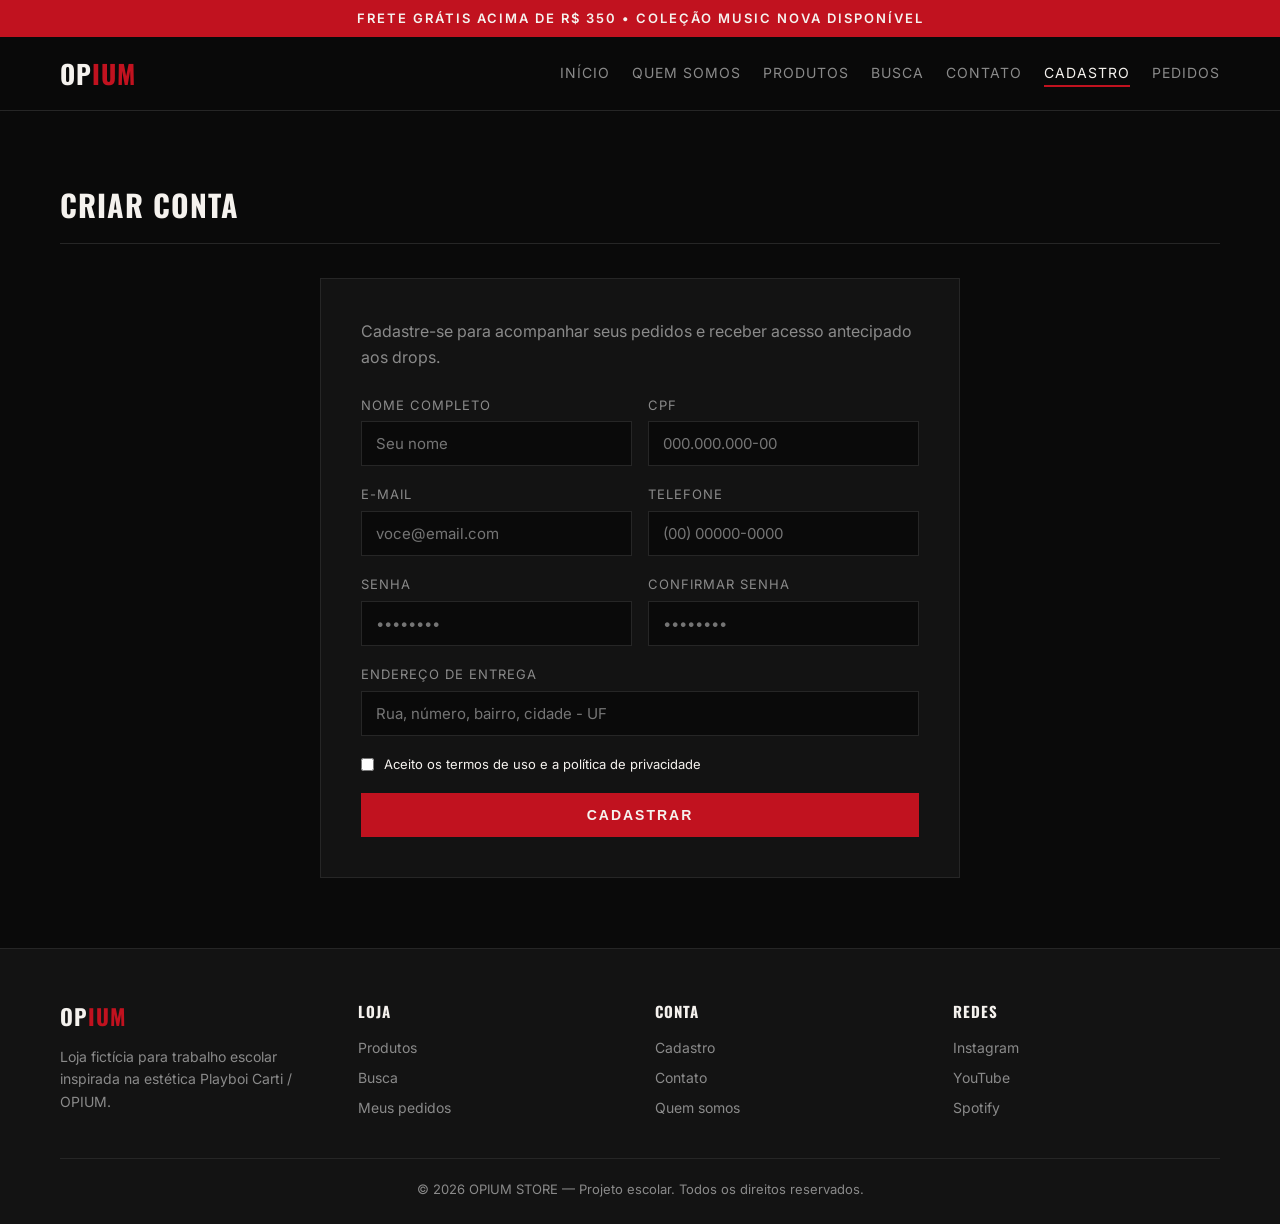
<file: cadastro.html>
<!DOCTYPE html>
<html lang="pt-BR">
<head>
  <meta charset="UTF-8" />
  <meta name="viewport" content="width=device-width, initial-scale=1.0" />
  <title>Cadastro — OPIUM STORE</title>
  <meta name="description" content="Crie sua conta na OPIUM STORE." />
  <link rel="preconnect" href="https://fonts.googleapis.com" />
  <link rel="preconnect" href="https://fonts.gstatic.com" crossorigin />
  <link href="https://fonts.googleapis.com/css2?family=Inter:wght@400;600;700&family=Oswald:wght@500;700&display=swap" rel="stylesheet" />
  <link rel="stylesheet" href="style.css" />
</head>
<body>
  <div class="aviso">Frete grátis acima de R$ 350 • Coleção MUSIC nova disponível</div>

  <header>
    <nav class="nav">
      <a href="index.html" class="logo">OP<span>IUM</span></a>
      <ul class="menu">
        <li><a href="index.html">Início</a></li>
        <li><a href="quem-somos.html">Quem somos</a></li>
        <li><a href="produtos.html">Produtos</a></li>
        <li><a href="busca.html">Busca</a></li>
        <li><a href="contato.html">Contato</a></li>
        <li><a href="cadastro.html" class="ativo">Cadastro</a></li>
        <li><a href="pedidos.html">Pedidos</a></li>
      </ul>
    </nav>
  </header>

  <section class="secao">
    <div class="container">
      <div class="secao-titulo">
        <h2>Criar conta</h2>
      </div>

      <div class="form-wrap">
        <p style="color:var(--cinza);margin-bottom:24px">Cadastre-se para acompanhar seus pedidos e receber acesso antecipado aos drops.</p>
        <form action="cadastro.html" method="post">
          <div class="form-linha">
            <div class="campo">
              <label for="nome">Nome completo</label>
              <input type="text" id="nome" name="nome" placeholder="Seu nome" required />
            </div>
            <div class="campo">
              <label for="cpf">CPF</label>
              <input type="text" id="cpf" name="cpf" placeholder="000.000.000-00" />
            </div>
          </div>
          <div class="form-linha">
            <div class="campo">
              <label for="email">E-mail</label>
              <input type="email" id="email" name="email" placeholder="voce@email.com" required />
            </div>
            <div class="campo">
              <label for="telefone">Telefone</label>
              <input type="tel" id="telefone" name="telefone" placeholder="(00) 00000-0000" />
            </div>
          </div>
          <div class="form-linha">
            <div class="campo">
              <label for="senha">Senha</label>
              <input type="password" id="senha" name="senha" placeholder="••••••••" required />
            </div>
            <div class="campo">
              <label for="senha2">Confirmar senha</label>
              <input type="password" id="senha2" name="senha2" placeholder="••••••••" required />
            </div>
          </div>
          <div class="campo">
            <label for="endereco">Endereço de entrega</label>
            <input type="text" id="endereco" name="endereco" placeholder="Rua, número, bairro, cidade - UF" />
          </div>
          <div class="campo">
            <label style="display:flex;align-items:center;gap:10px;text-transform:none;letter-spacing:0;color:var(--branco)">
              <input type="checkbox" name="termos" style="width:auto" required />
              Aceito os termos de uso e a política de privacidade
            </label>
          </div>
          <button type="submit" class="btn" style="width:100%">Cadastrar</button>
        </form>
      </div>
    </div>
  </section>

  <footer>
    <div class="container">
      <div class="footer-grid">
        <div>
          <div class="logo" style="font-size:22px;margin-bottom:12px">OP<span>IUM</span></div>
          <p>Loja fictícia para trabalho escolar inspirada na estética Playboi Carti / OPIUM.</p>
        </div>
        <div>
          <h4>Loja</h4>
          <a href="produtos.html">Produtos</a>
          <a href="busca.html">Busca</a>
          <a href="pedidos.html">Meus pedidos</a>
        </div>
        <div>
          <h4>Conta</h4>
          <a href="cadastro.html">Cadastro</a>
          <a href="contato.html">Contato</a>
          <a href="quem-somos.html">Quem somos</a>
        </div>
        <div>
          <h4>Redes</h4>
          <a href="#">Instagram</a>
          <a href="#">YouTube</a>
          <a href="#">Spotify</a>
        </div>
      </div>
      <div class="footer-base">© 2026 OPIUM STORE — Projeto escolar. Todos os direitos reservados.</div>
    </div>
  </footer>
</body>
</html>
</file>
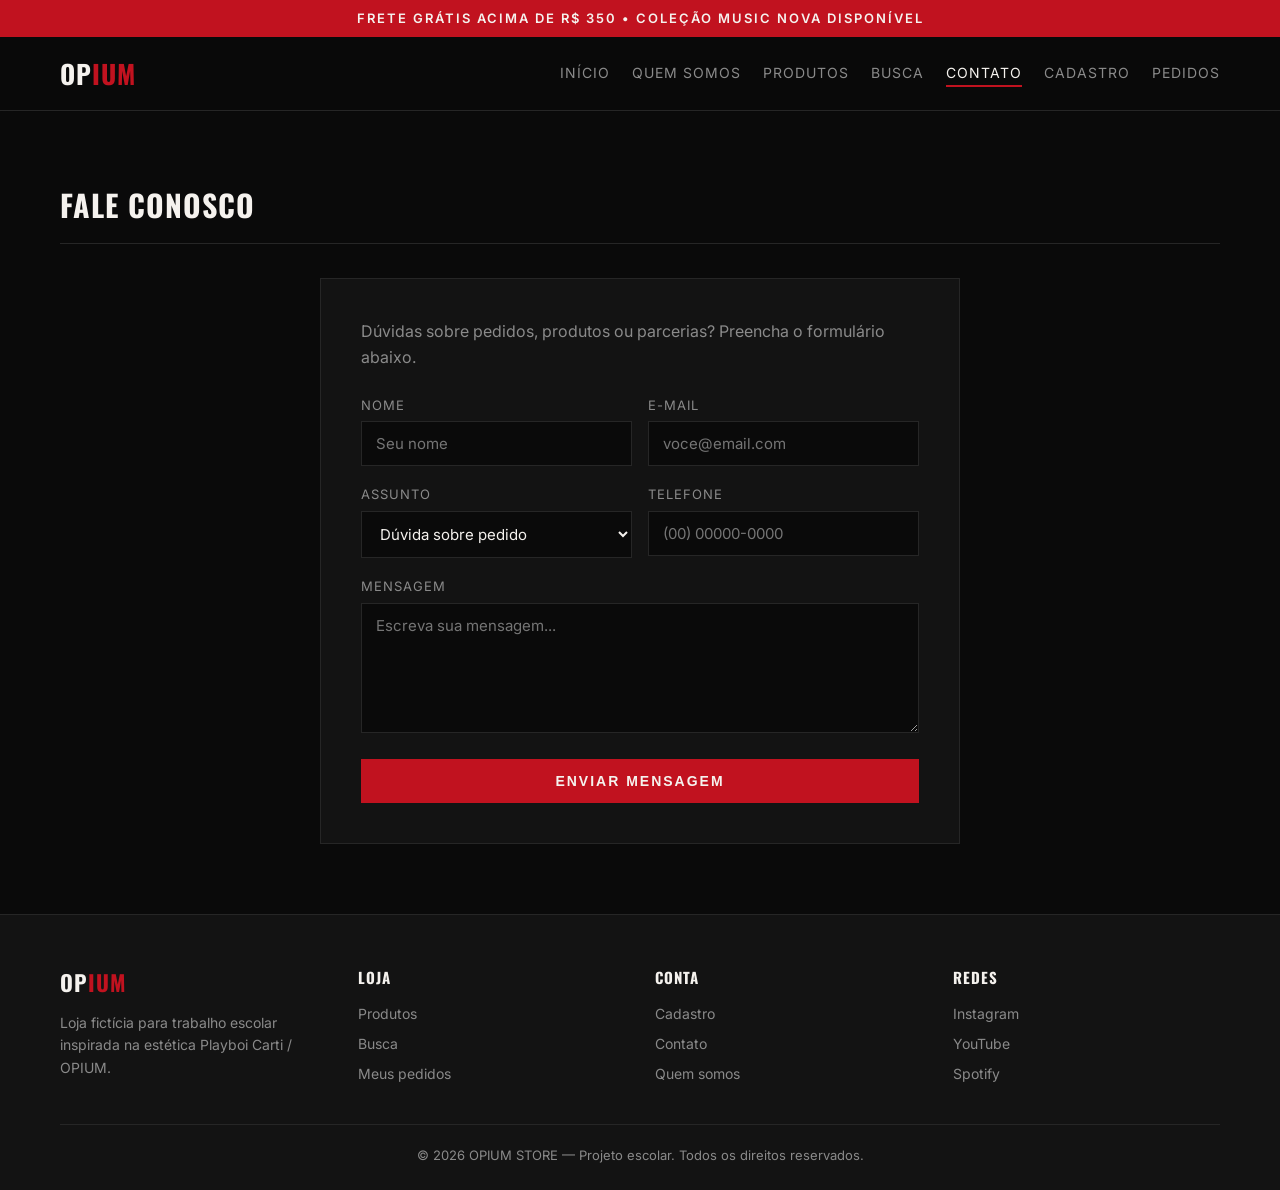
<file: contato.html>
<!DOCTYPE html>
<html lang="pt-BR">
<head>
  <meta charset="UTF-8" />
  <meta name="viewport" content="width=device-width, initial-scale=1.0" />
  <title>Contato — OPIUM STORE</title>
  <meta name="description" content="Fale com a OPIUM STORE pelo formulário de contato." />
  <link rel="preconnect" href="https://fonts.googleapis.com" />
  <link rel="preconnect" href="https://fonts.gstatic.com" crossorigin />
  <link href="https://fonts.googleapis.com/css2?family=Inter:wght@400;600;700&family=Oswald:wght@500;700&display=swap" rel="stylesheet" />
  <link rel="stylesheet" href="style.css" />
</head>
<body>
  <div class="aviso">Frete grátis acima de R$ 350 • Coleção MUSIC nova disponível</div>

  <header>
    <nav class="nav">
      <a href="index.html" class="logo">OP<span>IUM</span></a>
      <ul class="menu">
        <li><a href="index.html">Início</a></li>
        <li><a href="quem-somos.html">Quem somos</a></li>
        <li><a href="produtos.html">Produtos</a></li>
        <li><a href="busca.html">Busca</a></li>
        <li><a href="contato.html" class="ativo">Contato</a></li>
        <li><a href="cadastro.html">Cadastro</a></li>
        <li><a href="pedidos.html">Pedidos</a></li>
      </ul>
    </nav>
  </header>

  <section class="secao">
    <div class="container">
      <div class="secao-titulo">
        <h2>Fale conosco</h2>
      </div>

      <div class="form-wrap">
        <p style="color:var(--cinza);margin-bottom:24px">Dúvidas sobre pedidos, produtos ou parcerias? Preencha o formulário abaixo.</p>
        <form action="contato.html" method="post">
          <div class="form-linha">
            <div class="campo">
              <label for="nome">Nome</label>
              <input type="text" id="nome" name="nome" placeholder="Seu nome" required />
            </div>
            <div class="campo">
              <label for="email">E-mail</label>
              <input type="email" id="email" name="email" placeholder="voce@email.com" required />
            </div>
          </div>
          <div class="form-linha">
            <div class="campo">
              <label for="assunto">Assunto</label>
              <select id="assunto" name="assunto">
                <option>Dúvida sobre pedido</option>
                <option>Produto</option>
                <option>Parceria</option>
                <option>Outro</option>
              </select>
            </div>
            <div class="campo">
              <label for="telefone">Telefone</label>
              <input type="tel" id="telefone" name="telefone" placeholder="(00) 00000-0000" />
            </div>
          </div>
          <div class="campo">
            <label for="mensagem">Mensagem</label>
            <textarea id="mensagem" name="mensagem" placeholder="Escreva sua mensagem..." required></textarea>
          </div>
          <button type="submit" class="btn" style="width:100%">Enviar mensagem</button>
        </form>
      </div>
    </div>
  </section>

  <footer>
    <div class="container">
      <div class="footer-grid">
        <div>
          <div class="logo" style="font-size:22px;margin-bottom:12px">OP<span>IUM</span></div>
          <p>Loja fictícia para trabalho escolar inspirada na estética Playboi Carti / OPIUM.</p>
        </div>
        <div>
          <h4>Loja</h4>
          <a href="produtos.html">Produtos</a>
          <a href="busca.html">Busca</a>
          <a href="pedidos.html">Meus pedidos</a>
        </div>
        <div>
          <h4>Conta</h4>
          <a href="cadastro.html">Cadastro</a>
          <a href="contato.html">Contato</a>
          <a href="quem-somos.html">Quem somos</a>
        </div>
        <div>
          <h4>Redes</h4>
          <a href="#">Instagram</a>
          <a href="#">YouTube</a>
          <a href="#">Spotify</a>
        </div>
      </div>
      <div class="footer-base">© 2026 OPIUM STORE — Projeto escolar. Todos os direitos reservados.</div>
    </div>
  </footer>
</body>
</html>
</file>
<file: style.css>
* {
  margin: 0;
  padding: 0;
  box-sizing: border-box;
}

:root {
  --preto: #0a0a0a;
  --preto-2: #131313;
  --carmim: #c1121f;
  --carmim-claro: #e63946;
  --cinza: #8a8a8a;
  --branco: #f5f2ee;
  --borda: #262626;
}

html {
  background: var(--preto);
  scroll-behavior: smooth;
}

body {
  font-family: "Inter", "Segoe UI", Arial, sans-serif;
  background: var(--preto);
  color: var(--branco);
  line-height: 1.6;
  min-height: 100vh;
  display: flex;
  flex-direction: column;
}

h1, h2, h3, .logo {
  font-family: "Oswald", "Arial Narrow", sans-serif;
  letter-spacing: 1px;
  text-transform: uppercase;
}

a {
  color: inherit;
  text-decoration: none;
}

img {
  display: block;
  max-width: 100%;
}

.container {
  width: 100%;
  max-width: 1200px;
  margin: 0 auto;
  padding: 0 20px;
}


.aviso {
  background: var(--carmim);
  color: var(--branco);
  text-align: center;
  font-size: 13px;
  letter-spacing: 2px;
  text-transform: uppercase;
  padding: 8px 10px;
  font-weight: 600;
}


header {
  position: sticky;
  top: 0;
  z-index: 50;
  background: rgba(10, 10, 10, 0.92);
  backdrop-filter: blur(8px);
  border-bottom: 1px solid var(--borda);
}

.nav {
  display: flex;
  align-items: center;
  justify-content: space-between;
  gap: 20px;
  flex-wrap: wrap;
  padding: 16px 20px;
  max-width: 1200px;
  margin: 0 auto;
}

.logo {
  font-size: 26px;
  font-weight: 700;
  color: var(--branco);
}
.logo span {
  color: var(--carmim);
}

.menu {
  display: flex;
  gap: 22px;
  flex-wrap: wrap;
  list-style: none;
  font-size: 14px;
  text-transform: uppercase;
  letter-spacing: 1px;
}

.menu a {
  color: var(--cinza);
  transition: color 0.2s;
  padding-bottom: 4px;
}
.menu a:hover,
.menu a.ativo {
  color: var(--branco);
  border-bottom: 2px solid var(--carmim);
}


.btn {
  display: inline-block;
  background: var(--carmim);
  color: var(--branco);
  border: none;
  padding: 14px 32px;
  font-size: 14px;
  font-weight: 700;
  letter-spacing: 2px;
  text-transform: uppercase;
  cursor: pointer;
  transition: background 0.2s, transform 0.1s;
}
.btn:hover {
  background: var(--carmim-claro);
  transform: translateY(-2px);
}
.btn-vazado {
  background: transparent;
  border: 1px solid var(--branco);
}
.btn-vazado:hover {
  background: var(--branco);
  color: var(--preto);
}


.hero {
  position: relative;
  min-height: 70vh;
  display: flex;
  align-items: center;
  justify-content: center;
  text-align: center;
  background: linear-gradient(rgba(10,10,10,0.55), rgba(10,10,10,0.85)), url("img/hero.png") center/cover no-repeat;
  border-bottom: 1px solid var(--borda);
}
.hero-conteudo {
  max-width: 720px;
  padding: 40px 20px;
}
.hero h1 {
  font-size: clamp(40px, 8vw, 84px);
  line-height: 1;
  margin-bottom: 18px;
}
.hero h1 span { color: var(--carmim); }
.hero p {
  color: var(--branco);
  font-size: 18px;
  margin-bottom: 28px;
  max-width: 520px;
  margin-left: auto;
  margin-right: auto;
}


.secao {
  padding: 70px 0;
}
.secao-titulo {
  display: flex;
  align-items: baseline;
  justify-content: space-between;
  flex-wrap: wrap;
  gap: 10px;
  margin-bottom: 34px;
  border-bottom: 1px solid var(--borda);
  padding-bottom: 14px;
}
.secao-titulo h2 {
  font-size: 30px;
}
.secao-titulo a {
  color: var(--carmim);
  font-size: 13px;
  letter-spacing: 1px;
  text-transform: uppercase;
}


.promos {
  display: grid;
  grid-template-columns: repeat(auto-fit, minmax(240px, 1fr));
  gap: 20px;
}
.promo {
  background: var(--preto-2);
  border: 1px solid var(--borda);
  padding: 34px 26px;
  text-align: center;
}
.promo h3 {
  color: var(--carmim);
  font-size: 22px;
  margin-bottom: 8px;
}
.promo p { color: var(--cinza); font-size: 14px; }


.grade {
  display: grid;
  grid-template-columns: repeat(auto-fill, minmax(230px, 1fr));
  gap: 24px;
}
.card {
  background: var(--preto-2);
  border: 1px solid var(--borda);
  overflow: hidden;
  transition: border-color 0.2s, transform 0.2s;
  display: flex;
  flex-direction: column;
}
.card:hover {
  border-color: var(--carmim);
  transform: translateY(-4px);
}
.card-img {
  aspect-ratio: 1 / 1;
  overflow: hidden;
  background: #000;
}
.card-img img {
  width: 100%;
  height: 100%;
  object-fit: cover;
  transition: transform 0.4s;
}
.card:hover .card-img img { transform: scale(1.06); }
.card-corpo {
  padding: 16px;
  display: flex;
  flex-direction: column;
  gap: 6px;
  flex: 1;
}
.card-tag {
  font-size: 11px;
  letter-spacing: 1px;
  text-transform: uppercase;
  color: var(--cinza);
}
.card h3 {
  font-size: 17px;
}
.card .preco {
  color: var(--carmim);
  font-weight: 700;
  font-size: 18px;
  margin-top: auto;
}
.card .btn {
  padding: 10px 0;
  width: 100%;
  text-align: center;
  margin-top: 8px;
}


.sobre-hero {
  padding: 80px 0 40px;
  text-align: center;
}
.sobre-hero h1 { font-size: clamp(38px, 7vw, 68px); }
.sobre-hero p { color: var(--cinza); max-width: 640px; margin: 16px auto 0; }

.sobre-grid {
  display: grid;
  grid-template-columns: 1fr 1fr;
  gap: 40px;
  align-items: center;
}
.sobre-grid img {
  width: 100%;
  border: 1px solid var(--borda);
}
.sobre-grid h2 { font-size: 26px; margin-bottom: 14px; color: var(--carmim); }
.sobre-grid p { color: var(--branco); margin-bottom: 12px; }

.valores {
  display: grid;
  grid-template-columns: repeat(auto-fit, minmax(200px, 1fr));
  gap: 20px;
  margin-top: 50px;
}
.valor {
  border: 1px solid var(--borda);
  padding: 26px;
  background: var(--preto-2);
}
.valor h3 { color: var(--carmim); margin-bottom: 8px; }
.valor p { color: var(--cinza); font-size: 14px; }

/* ===== Formulários ===== */
.form-wrap {
  max-width: 640px;
  margin: 0 auto;
  background: var(--preto-2);
  border: 1px solid var(--borda);
  padding: 40px;
}
.form-linha {
  display: flex;
  gap: 16px;
  flex-wrap: wrap;
}
.campo {
  margin-bottom: 18px;
  flex: 1;
  min-width: 220px;
}
.campo label {
  display: block;
  font-size: 13px;
  letter-spacing: 1px;
  text-transform: uppercase;
  color: var(--cinza);
  margin-bottom: 6px;
}
.campo input,
.campo select,
.campo textarea {
  width: 100%;
  background: var(--preto);
  border: 1px solid var(--borda);
  color: var(--branco);
  padding: 12px 14px;
  font-size: 15px;
  font-family: inherit;
}
.campo input:focus,
.campo select:focus,
.campo textarea:focus {
  outline: none;
  border-color: var(--carmim);
}
.campo textarea { resize: vertical; min-height: 130px; }


.busca-barra {
  display: flex;
  gap: 12px;
  flex-wrap: wrap;
  margin-bottom: 30px;
}
.busca-barra input {
  flex: 1;
  min-width: 240px;
  background: var(--preto-2);
  border: 1px solid var(--borda);
  color: var(--branco);
  padding: 14px 16px;
  font-size: 16px;
}
.busca-barra input:focus { outline: none; border-color: var(--carmim); }
.resultado-info { color: var(--cinza); margin-bottom: 20px; font-size: 14px; }


.produto {
  display: grid;
  grid-template-columns: 1fr 1fr;
  gap: 46px;
  align-items: start;
}
.produto-foto {
  border: 1px solid var(--borda);
  background: #000;
}
.produto-info .card-tag { margin-bottom: 8px; display: block; }
.produto-info h1 { font-size: 38px; margin-bottom: 12px; }
.produto-info .preco {
  color: var(--carmim);
  font-size: 30px;
  font-weight: 700;
  margin-bottom: 20px;
}
.produto-info p.desc { color: var(--branco); margin-bottom: 24px; }
.opcoes { display: flex; gap: 12px; flex-wrap: wrap; margin-bottom: 24px; }
.miniatura {
  display: grid;
  grid-template-columns: repeat(4, 1fr);
  gap: 10px;
  margin-top: 14px;
}
.miniatura img {
  border: 1px solid var(--borda);
  aspect-ratio: 1/1;
  object-fit: cover;
  cursor: pointer;
}


.tabela-wrap { overflow-x: auto; border: 1px solid var(--borda); }
table.pedidos {
  width: 100%;
  border-collapse: collapse;
  min-width: 640px;
}
table.pedidos th,
table.pedidos td {
  padding: 16px;
  text-align: left;
  border-bottom: 1px solid var(--borda);
  font-size: 14px;
}
table.pedidos th {
  background: var(--preto-2);
  text-transform: uppercase;
  letter-spacing: 1px;
  font-size: 12px;
  color: var(--cinza);
}
table.pedidos td.produto-cel {
  display: flex;
  align-items: center;
  gap: 12px;
}
table.pedidos td.produto-cel img {
  width: 54px;
  height: 54px;
  object-fit: cover;
  border: 1px solid var(--borda);
}
table.pedidos input[type="number"] {
  width: 64px;
  background: var(--preto);
  border: 1px solid var(--borda);
  color: var(--branco);
  padding: 8px;
  text-align: center;
}
.total-linha td {
  font-weight: 700;
  font-size: 16px;
  color: var(--carmim);
}
.pedido-acoes {
  display: flex;
  justify-content: flex-end;
  gap: 14px;
  flex-wrap: wrap;
  margin-top: 24px;
}


footer {
  margin-top: auto;
  background: var(--preto-2);
  border-top: 1px solid var(--borda);
  padding: 50px 0 24px;
}
.footer-grid {
  display: grid;
  grid-template-columns: repeat(auto-fit, minmax(180px, 1fr));
  gap: 30px;
  margin-bottom: 30px;
}
.footer-grid h4 {
  font-family: "Oswald", sans-serif;
  text-transform: uppercase;
  letter-spacing: 1px;
  margin-bottom: 14px;
  font-size: 15px;
}
.footer-grid a, .footer-grid p {
  color: var(--cinza);
  display: block;
  font-size: 14px;
  margin-bottom: 8px;
  transition: color 0.2s;
}
.footer-grid a:hover { color: var(--branco); }
.footer-base {
  text-align: center;
  color: var(--cinza);
  font-size: 13px;
  border-top: 1px solid var(--borda);
  padding-top: 20px;
}


.centro { text-align: center; }
.mt { margin-top: 40px; }
.aviso-msg {
  background: var(--preto);
  border: 1px dashed var(--borda);
  color: var(--cinza);
  padding: 12px;
  font-size: 13px;
  text-align: center;
  margin-top: 20px;
}


@media (max-width: 760px) {
  .sobre-grid,
  .produto {
    grid-template-columns: 1fr;
  }
  .menu { gap: 14px; font-size: 13px; }
  .nav { justify-content: center; }
}
</file>
